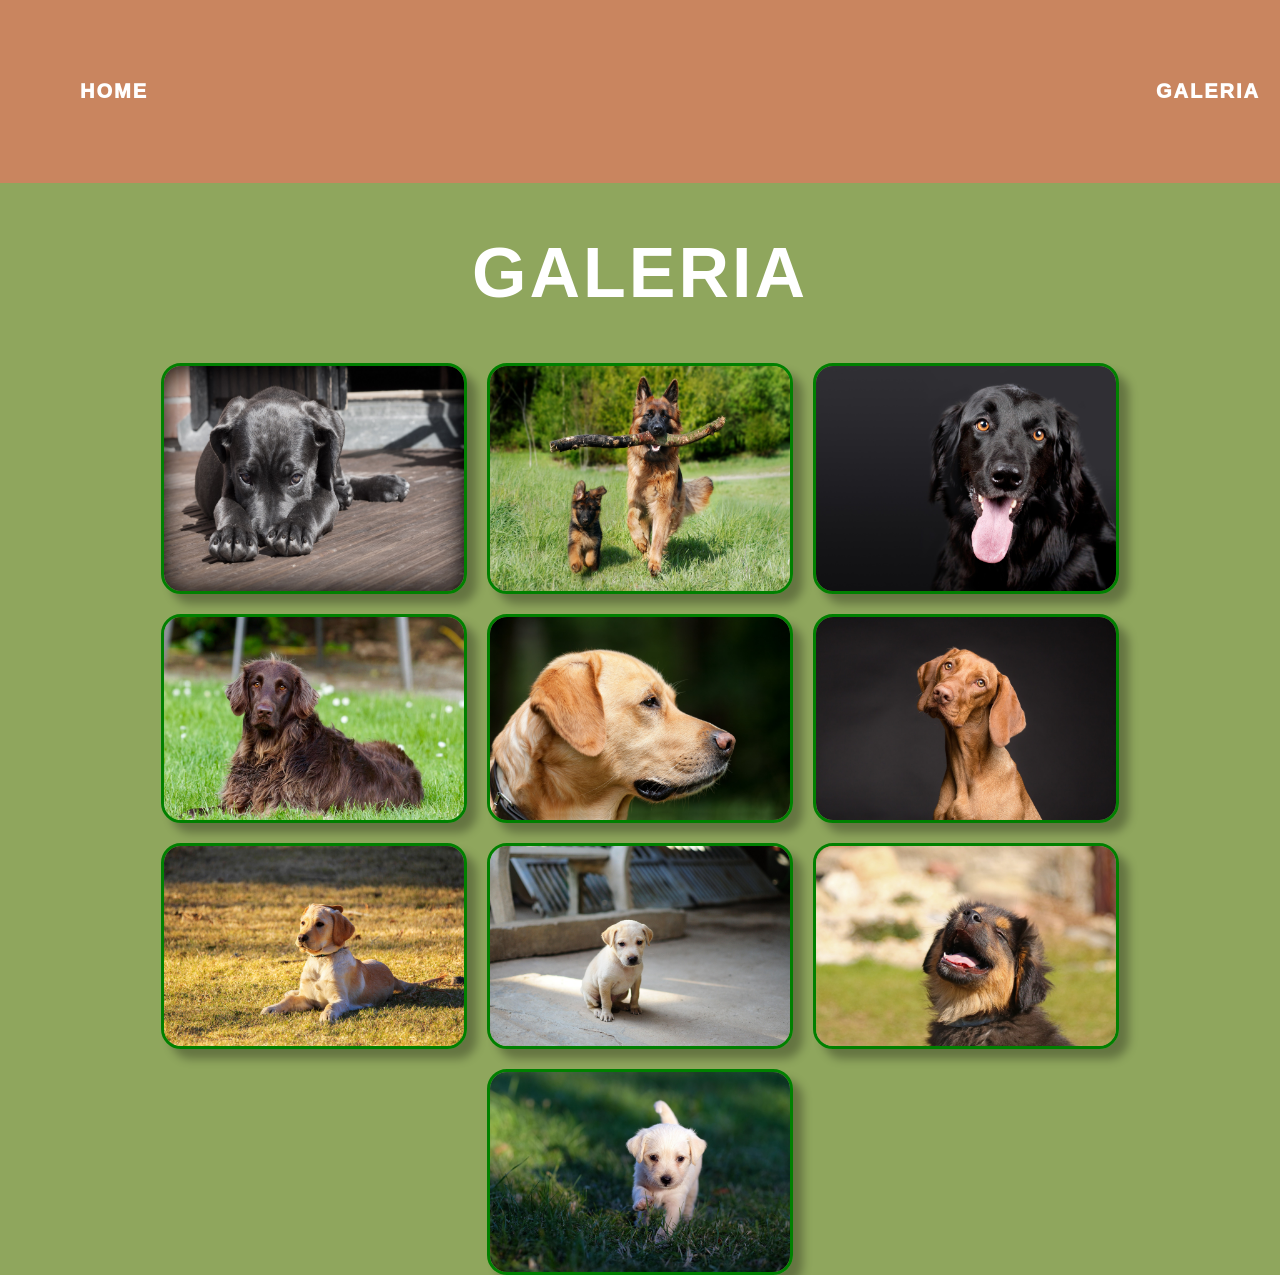
<file: index.html>
<!DOCTYPE html>
<html lang="pt-br">
<head>
    <meta charset="UTF-8">
    <meta name="viewport" content="width=device-width, initial-scale=1.0">
    <title>GALERIA</title>
    <link href="css/style.css" rel="stylesheet" type="text/css">
</head>
<body>
    <header style="background-color: #C9855F; padding: 80px; ">
        <ul id="home" class="escritas_nav_bar">
            
        </ul>
        <nav>
            <ul class="escritas_nav_bar">
                <li class="HOME">HOME</li>
                <li><a href="#galleria">GALERIA</a></li>
            </ul>
        </nav>

    </header>

    <main>
        <h1 id="galleria" class="principal">GALERIA</h1>
        <div class="imag">
            <img src="img/1.jpg" class="imagem">
            <img src="img/2.jpg" class="imagem">
            <img src="img/3.jpg" class="imagem">
            <img src="img/4.jpg" class="imagem">
            <img src="img/5.jpg" class="imagem">
            <img src="img/6.jpg" class="imagem">
            <img src="img/7.jpg" class="imagem">
            <img src="img/8.jpg" class="imagem">
            <img src="img/9.jpg" class="imagem">
            <img src="img/10.jpg" class="imagem">
        </div>
    </main>

    <footer>

    </footer>
</body>
</html>
</file>
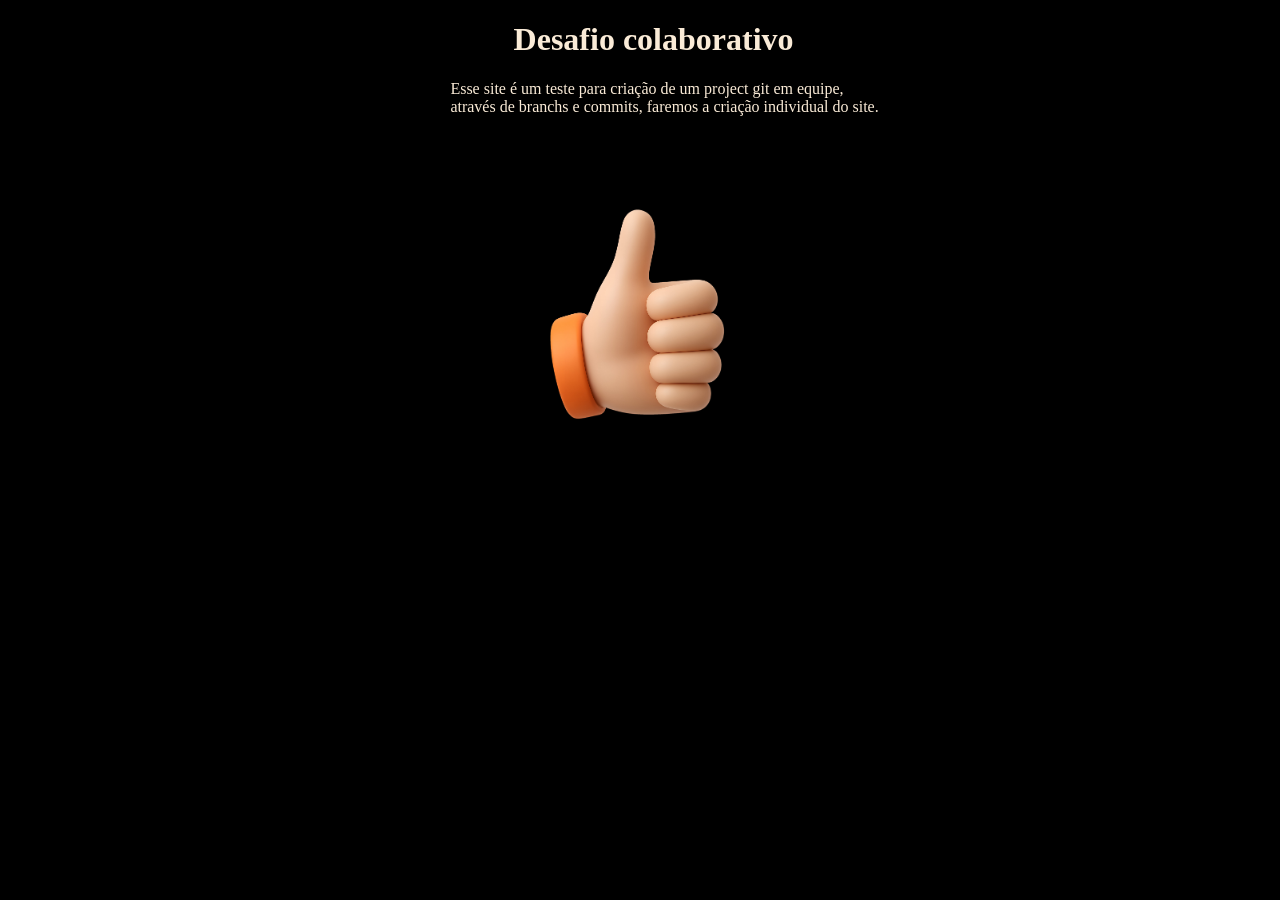
<file: secao-inicial.html>
<!DOCTYPE html>
<html lang="pt-BR">
<head>
    <meta charset="UTF-8">
    <meta name="viewport" content="width=device-width, initial-scale=1.0">
    <title>Desafio Colaborativo</title>
    <link rel="stylesheet" href="secao-inicial.css">
</head>
<body>
    <h1>Desafio colaborativo</h1>
    <p>Esse site é um teste para criação de um project git em equipe, <br> através de branchs e commits, faremos a criação individual do site.</p>
    <img src="images (2).png" alt="" width="250" height="250">

    
</body>
</html>
</file>
<file: css/style.css>
* {
    margin: 0;
    padding: 0;
    font-family: Arial, Helvetica, sans-serif;
}
.imagem{
    justify-content: space-between;
    width: 300px;
    border-radius: 20px;
    box-shadow: 10px 10px 10px rgba(0,0,0,0.3);
}
.principal{
    text-align: center;
    
}
nav{
    justify-content: space-between;
   
    color: white;
    
    
}
nav ul{
    list-style: none;
    display: flex;
    justify-content: space-between;
    
 
}
nav a{
    text-decoration: none;
    color: white;
    padding: 0 100px;
}
#home li{
    list-style: none;
    color: white;
    
    
}
.escritas_nav_bar{
    font-weight: 1000;
    font-size: 20px;
    letter-spacing: 2px;

}
.imag{
    display: flex;
    flex-wrap: wrap;
    justify-content: center;
    gap: 20px;
    
}
header{
    padding: 20px 30px;
   
    width: 100%;
    
}
.imagem{
    border: 3px solid green;
}
main{
    background-color: #8FA65D;
    
}
.principal{
    font-size: 70px;
    padding: 50px ;
    letter-spacing: 3px;
    color: white;
}
</file>
<file: secao-inicial.css>
body {
    background: black;
    color: antiquewhite;
}

h1 {
    margin-left: 40%;
}

p {
    margin-left: 35%;
}

img {
    margin-left: 40%;
    margin-top: 5%;

}
</file>
